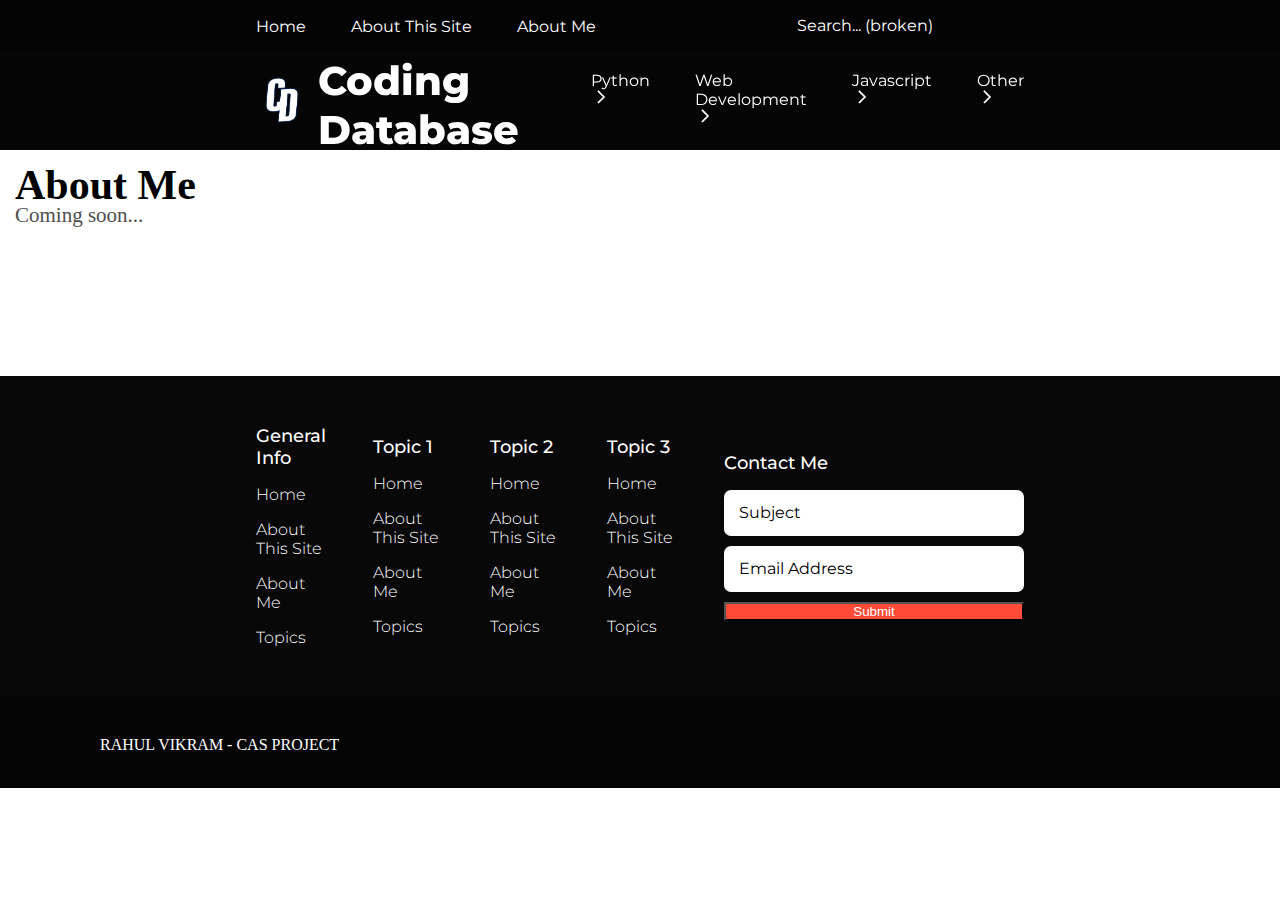
<file: about-me/index.html>
<!DOCTYPE html>
<html>
  <head>
    <meta charset="utf-8">
    <meta name="viewport" content="width=device-width">
    <title>Coding Database</title>
    <link href="https://fonts.googleapis.com/css2?family=Montserrat:wght@100;200;300;400;500;600;700;800;900&display=swap" rel="stylesheet">
    <link href="https://fonts.googleapis.com/css2?family=Roboto+Slab:wght@100;200;300;400;500;600;700;800;900&display=swap" rel="stylesheet">
    <link rel="stylesheet" href="https://cdn.jsdelivr.net/npm/bootstrap@5.1.3/dist/css/bootstrap.min.css" integrity="sha384-1BmE4kWBq78iYhFldvKuhfTAU6auU8tT94WrHftjDbrCEXSU1oBoqyl2QvZ6jIW3" crossorigin="anonymous">
    <link href="style.css" rel="stylesheet" type="text/css" />
    <link rel="icon" href="../img/white.png" />
    <link href="../global-func/js-styles.css" rel="stylesheet" />
    <link href="../global-func/article-style.css" rel="stylesheet" />
    <script src="../global-func/hide-navbar.js" async defer></script>
  </head>
  <body>
    <div class="header-bar" id="navbar1">
      <ul class="topnav">
        <li id="head1" class="navitem"><a href="../home/index.html">Home</a></li>
        <li id="head2" class="navitem"><a href="../about-site/index.html">About This Site</a></li>
        <li id="head3" class="navitem"><a href="../about-me/index.html">About Me</a></li>
      </ul>
      <input id="searchbar" type="text"  placeholder="Search... (broken)">
    </div>
    <div class="subheader-bar" id="navbar2">
      <div class="title">
        <img src="../img/white.png" alt="logo" srcset="">
        <h1>Coding Database</h1>
      </div>
      <ul class="topnav2">
          <li id="head1" class="navitem2"><a href="#">Python</a><a href="#"><img class="downarrow" src="../img/down.png"></a>
            <ul>
              <li><a href="#">Get Started</a></li><hr>
              <li><a href="#">Web Applications</a></li><hr>
              <li><a href="#">Data Science</a></li><hr>
              <li><a href="#">Machine Learning</a></li><hr>
              <li><a href="#">Important Libraries</a></li><hr>
              <li><a href="#">Courses + Certifications</a></li><hr>
              <li><a href="#">Project Ideas</a></li>
            </ul>
          </li>
          <li id="head2" class="navitem2"><a href="#">Web Development</a><a href="#"><img class="downarrow" src=" ../img/down.png"></a>
            <ul>
              <li><a href="#">Get Started</a></li><hr>
              <li><a href="#">HTML</a></li><hr>
              <li><a href="#">CSS</a></li><hr>
              <li><a href="#">CSS Libraries</a></li><hr>
              <li><a href="#">Project Ideas</a></li><hr>
            </ul>
          </li>
          <li id="head3" class="navitem2"><a href="#">Javascript</a><a href="#"><img class="downarrow" src=" ../img/down.png"></a>
            <ul>
              <li><a href="#">Get Started</a></li><hr>
              <li><a href="#">Node.js</a></li><hr>
              <li><a href="#">Useful Libraries</a></li><hr>
              <li><a href="#">Online Courses</a></li><hr>
              <li><a href="#">Project Ideas</a></li><hr>
            </ul>
          </li>
          <li id="head4" class="navitem2"><a href="#">Other</a><a href="#"><img class="downarrow" src=" ../img/down.png"></a>
            <ul>
              <li><a href="#">Networking & IT</a></li><hr>
              <li><a href="#">Cool Diagrams</a></li><hr>
            </ul>
          </li>
      </ul>
    </div>

    <div class="main-content">
      <h2>About Me</h2>
      <p>Coming soon...</p>
    </div>

    <div class="footer-bar">
      <div class="footercol" id="section1">
        <h4>General Info</h4>
        <a class="footeritem" href="#">Home</a>
        <a class="footeritem" href="#">About This Site</a>
        <a class="footeritem" href="#">About Me</a>
        <a class="footeritem" href="#">Topics</a>
      </div>
      <div class="footercol" id="section2">
        <h4>Topic 1</h4>
        <a class="footeritem" href="#">Home</a>
        <a class="footeritem" href="#">About This Site</a>
        <a class="footeritem" href="#">About Me</a>
        <a class="footeritem" href="#">Topics</a>
      </div>
      <div class="footercol" id="section3">
        <h4>Topic 2</h4>
        <a class="footeritem" href="#">Home</a>
        <a class="footeritem" href="#">About This Site</a>
        <a class="footeritem" href="#">About Me</a>
        <a class="footeritem" href="#">Topics</a>
      </div>
      <div class="footercol" id="section4">
        <h4>Topic 3</h4>
        <a class="footeritem" href="#">Home</a>
        <a class="footeritem" href="#">About This Site</a>
        <a class="footeritem" href="#">About Me</a>
        <a class="footeritem" href="#">Topics</a>
      </div>
      <div class="footercol" id="section5">
        <h4>Contact Me</h4>
        <form class="contactform" action="#">
          <input class="contactbar" type="text" placeholder="Subject">
          <input class="contactbar" type="text" placeholder="Email Address">
          <button id="contactsubmit" class="btn" type="submit" formaction="#">Submit</button>
        </form>
      </div>
    </div>
    <div class="subfooter-bar">
      <h5>RAHUL VIKRAM - CAS PROJECT</h5>
    </div>
  </body>
</html>
</file>
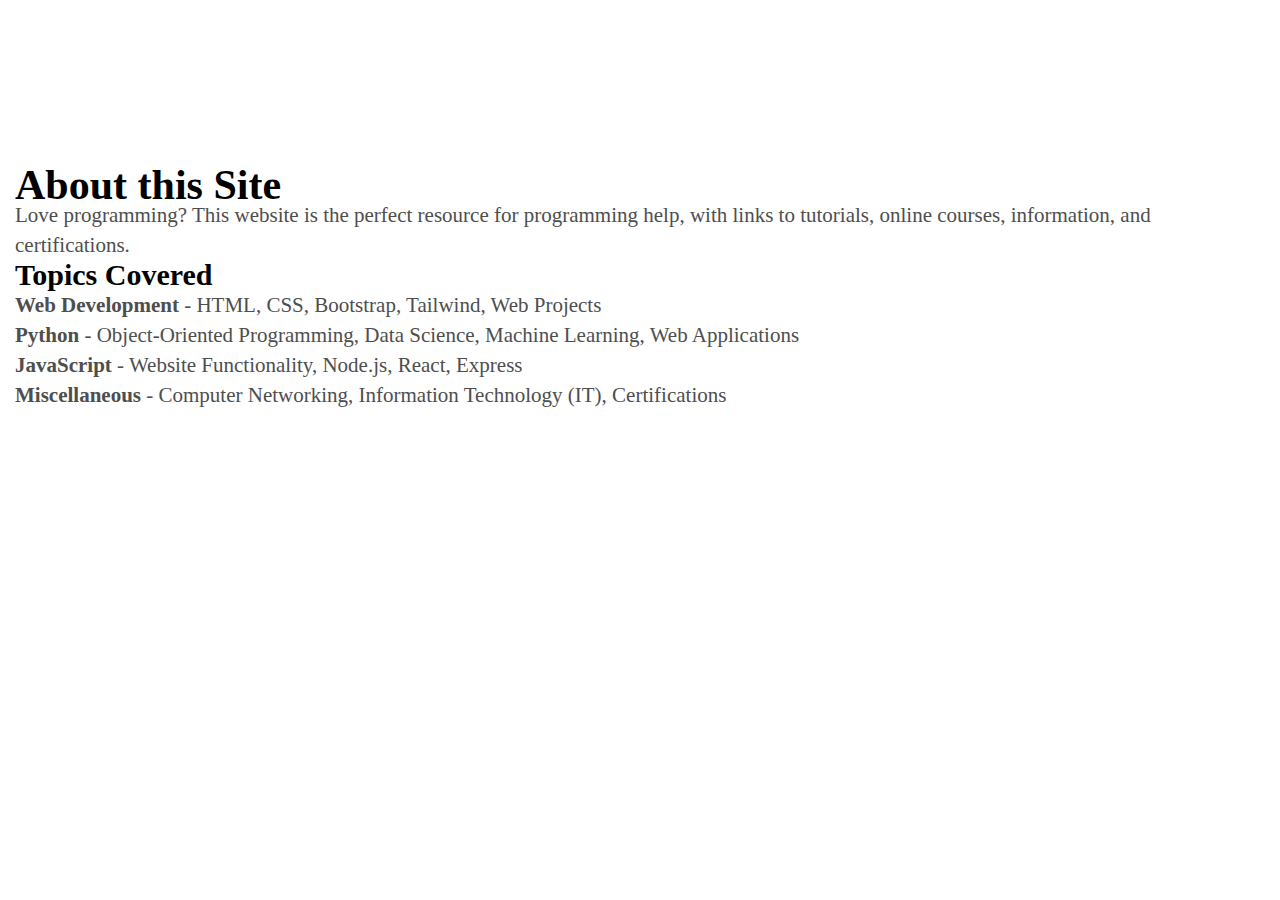
<file: about-site/index.html>
<!DOCTYPE html>
<html>
  <head>
    <meta charset="utf-8">
    <meta name="viewport" content="width=device-width">
    <title>Coding Database</title>
    <link href="https://fonts.googleapis.com/css2?family=Montserrat:wght@100;200;300;400;500;600;700;800;900&display=swap" rel="stylesheet">
    <link href="https://fonts.googleapis.com/css2?family=Roboto+Slab:wght@100;200;300;400;500;600;700;800;900&display=swap" rel="stylesheet">
    <link rel="stylesheet" href="https://cdn.jsdelivr.net/npm/bootstrap@5.1.3/dist/css/bootstrap.min.css" integrity="sha384-1BmE4kWBq78iYhFldvKuhfTAU6auU8tT94WrHftjDbrCEXSU1oBoqyl2QvZ6jIW3" crossorigin="anonymous">
    <link href="style.css" rel="stylesheet" type="text/css" />
    <link rel="icon" href="../img/white.png" />
    <link href="../global-func/js-styles.css" rel="stylesheet" />
    <link href="../global-func/article-style.css" rel="stylesheet" />
    <script src="../global-func/hide-navbar.js" async defer></script>
    <script
      src="https://code.jquery.com/jquery-3.3.1.js"
      integrity="sha256-2Kok7MbOyxpgUVvAk/HJ2jigOSYS2auK4Pfzbm7uH60="
      crossorigin="anonymous">
    </script>
    <script src="script.js"></script>
  </head>
  <body>
    <div id="header"></div>
    <div class="main-content">
      <h2>About this Site</h2>
      <p>Love programming? This website is the perfect resource for programming help, with links to tutorials, online courses, information, and certifications.</p>
      <h3>Topics Covered</h3>
      <div class="topics-covered">
        <p><strong>Web Development</strong> - HTML, CSS, Bootstrap, Tailwind, Web Projects</p>
        <p><strong>Python</strong> - Object-Oriented Programming, Data Science, Machine Learning, Web Applications</p>
        <p><strong>JavaScript</strong> - Website Functionality, Node.js, React, Express</p>
        <p><strong>Miscellaneous</strong> - Computer Networking, Information Technology (IT), Certifications</p>
      </div>
    </div>
    <div id="footer"></div>
  </body>
</html>
</file>
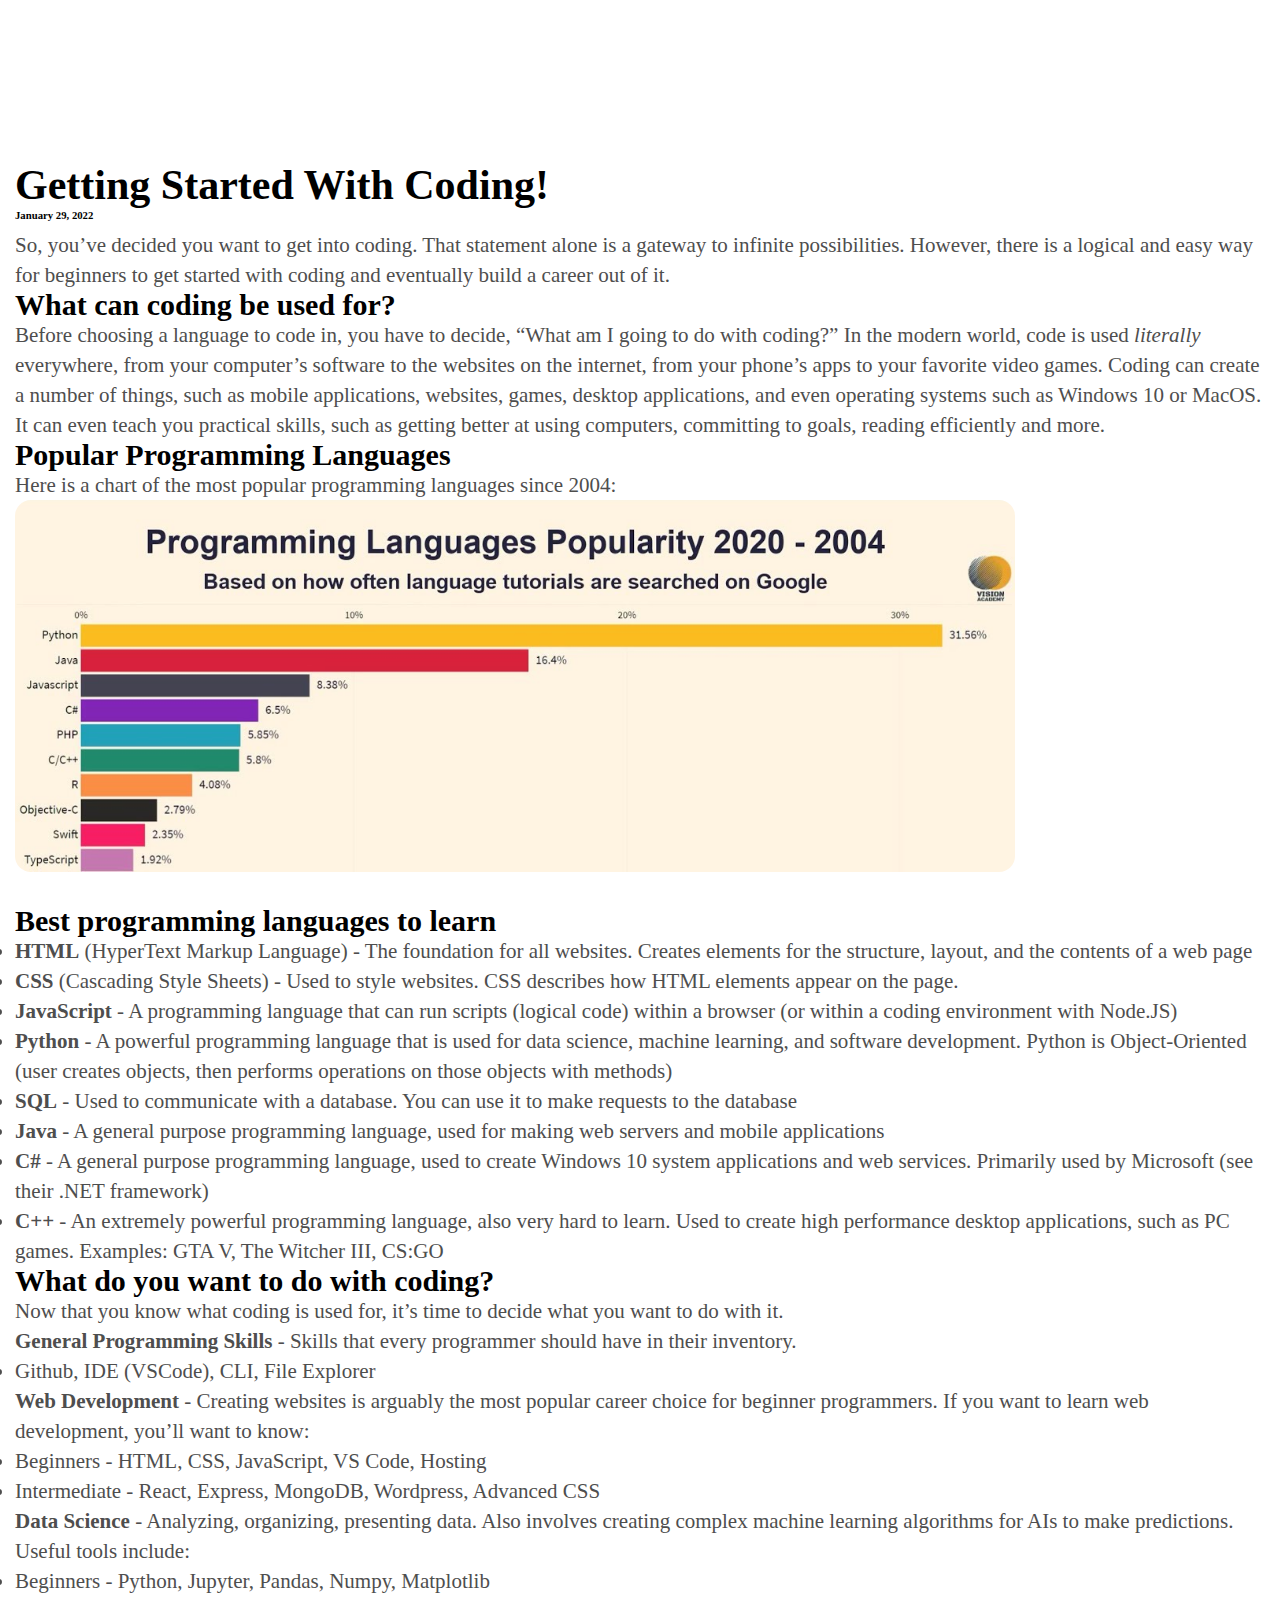
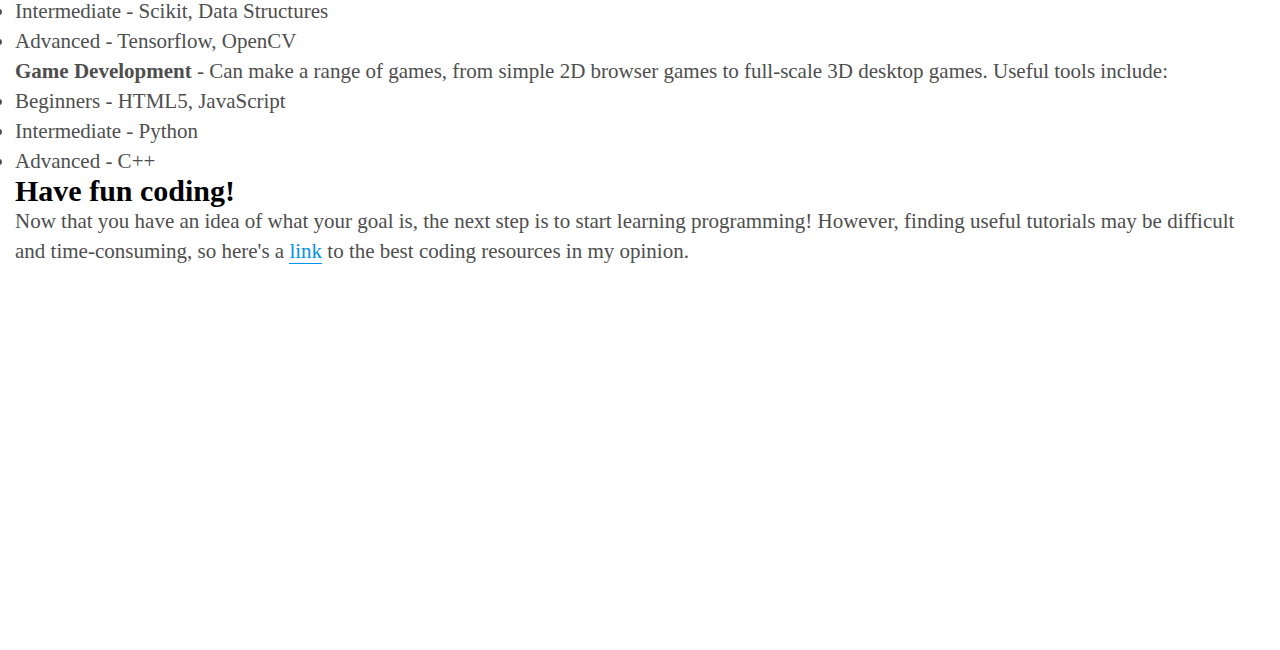
<file: get_started/index.html>
<!DOCTYPE html>
<html>
  <head>
    <meta charset="utf-8">
    <meta name="viewport" content="width=device-width">
    <title>Coding Database</title>
    <link href="https://fonts.googleapis.com/css2?family=Montserrat:wght@100;200;300;400;500;600;700;800;900&display=swap" rel="stylesheet">
    <link href="https://fonts.googleapis.com/css2?family=Roboto+Slab:wght@100;200;300;400;500;600;700;800;900&display=swap" rel="stylesheet">
    <link rel="stylesheet" href="https://cdn.jsdelivr.net/npm/bootstrap@5.1.3/dist/css/bootstrap.min.css" integrity="sha384-1BmE4kWBq78iYhFldvKuhfTAU6auU8tT94WrHftjDbrCEXSU1oBoqyl2QvZ6jIW3" crossorigin="anonymous">
    <link href="style.css" rel="stylesheet" type="text/css" />
    <link rel="icon" href="../img/white.png" />
    <link href="../global-func/js-styles.css" rel="stylesheet" />
    <link href="../global-func/article-style.css" rel="stylesheet" />
    <script src="../global-func/hide-navbar.js" async defer></script>
    <script src="script.js" async defer></script>
    <script
      src="https://code.jquery.com/jquery-3.3.1.js"
      integrity="sha256-2Kok7MbOyxpgUVvAk/HJ2jigOSYS2auK4Pfzbm7uH60="
      crossorigin="anonymous">
    </script>
  </head>
  <body>
    <div id="header"></div>

    <div class="main-content">
      <h2>Getting Started With Coding!</h2>
      <h6>January 29, 2022</h6>
      <p>So, you’ve decided you want to get into coding. That statement alone is a gateway to infinite possibilities.
        However, there is a logical and easy way for beginners to get started with coding and eventually build a career
        out of it.
      </p>
      <h3>What can coding be used for?</h3>
      <p>Before choosing a language to code in, you have to decide, “What am I going to do with coding?” In the modern world,
        code is used <em>literally</em> everywhere, from your computer’s software to the websites on the internet, from your phone’s
        apps to your favorite video games. Coding can create a number of things, such as mobile applications, websites, games,
        desktop applications, and even operating systems such as Windows 10 or MacOS.
        <br>
        It can even teach you practical skills, such as getting better at using computers, committing to goals, reading efficiently and more.
      </p>
      <h3>Popular Programming Languages</h3>
      <p>Here is a chart of the most popular programming languages since 2004:</p>
      <img src="img/coding-graph.png" alt="Programming Language Popularity" id="img-1">
      <h3>Best programming languages to learn</h3>
      <ul>
        <li><strong>HTML</strong> (HyperText Markup Language) - The foundation for all websites. Creates elements for the structure, layout, and the contents of a web page</li>
        <li><strong>CSS</strong> (Cascading Style Sheets) - Used to style websites. CSS describes how HTML elements appear on the page.</li>
        <li><strong>JavaScript</strong> - A programming language that can run scripts (logical code) within a browser (or within a coding environment with Node.JS)</li>
        <li><strong>Python</strong> - A powerful programming language that is used for data science, machine learning, and software development. Python is Object-Oriented (user creates objects, then performs operations on those objects with methods)</li>
        <li><strong>SQL</strong> - Used to communicate with a database. You can use it to make requests to the database</li>
        <li><strong>Java</strong> - A general purpose programming language, used for making web servers and mobile applications</li>
        <li><strong>C#</strong> - A general purpose programming language, used to create Windows 10 system applications and web services. Primarily used by Microsoft (see their .NET framework)</li>
        <li><strong>C++</strong> - An extremely powerful programming language, also very hard to learn. Used to create high performance desktop applications, such as PC games. Examples: GTA V, The Witcher III, CS:GO</li>
      </ul>
      <h3>What do you want to do with coding?</h3>
      <p>Now that you know what coding is used for, it’s time to decide what you want to do with it.</p>
      <p><strong>General Programming Skills</strong> - Skills that every programmer should have in their inventory.
        <ul>
          <li>Github, IDE (VSCode), CLI, File Explorer</li>
        </ul>
      </p>
      <p><strong>Web Development</strong> - Creating websites is arguably the most popular career choice for beginner programmers. If you want to learn web development, you’ll want to know:
        <ul>
          <li>Beginners - HTML, CSS, JavaScript, VS Code, Hosting</li>
          <li>Intermediate - React, Express, MongoDB, Wordpress, Advanced CSS</li>
        </ul>
      </p>
      <p><strong>Data Science</strong> - Analyzing, organizing, presenting data. Also involves creating complex machine learning algorithms for AIs to make predictions. Useful tools include:
        <ul>
          <li>Beginners - Python, Jupyter, Pandas, Numpy, Matplotlib</li>
          <li>Intermediate - Scikit, Data Structures</li>
          <li>Advanced - Tensorflow, OpenCV</li>
        </ul>
      </p>
      <p><strong>Game Development</strong> - Can make a range of games, from simple 2D browser games to full-scale 3D desktop games. Useful tools include:
        <ul>
          <li>Beginners - HTML5, JavaScript</li>
          <li>Intermediate - Python</li>
          <li>Advanced - C++</li>
        </ul>
      </p>
      <h3>Have fun coding!</h3>
      <p>Now that you have an idea of what your goal is, the next step is to start learning programming! However, finding useful tutorials may be difficult and time-consuming, so here's
        a <a class="link-to" href="https://docs.google.com/document/d/1cQZoSPNVxiwqIR9MOs7PjFooLf93CiFdBUqRVM7pesc/edit?usp=sharing" target="blank">link</a> to the best coding resources in my opinion.
      </p>
    </div>

    <div id="footer"></div>
  </body>
</html>
</file>
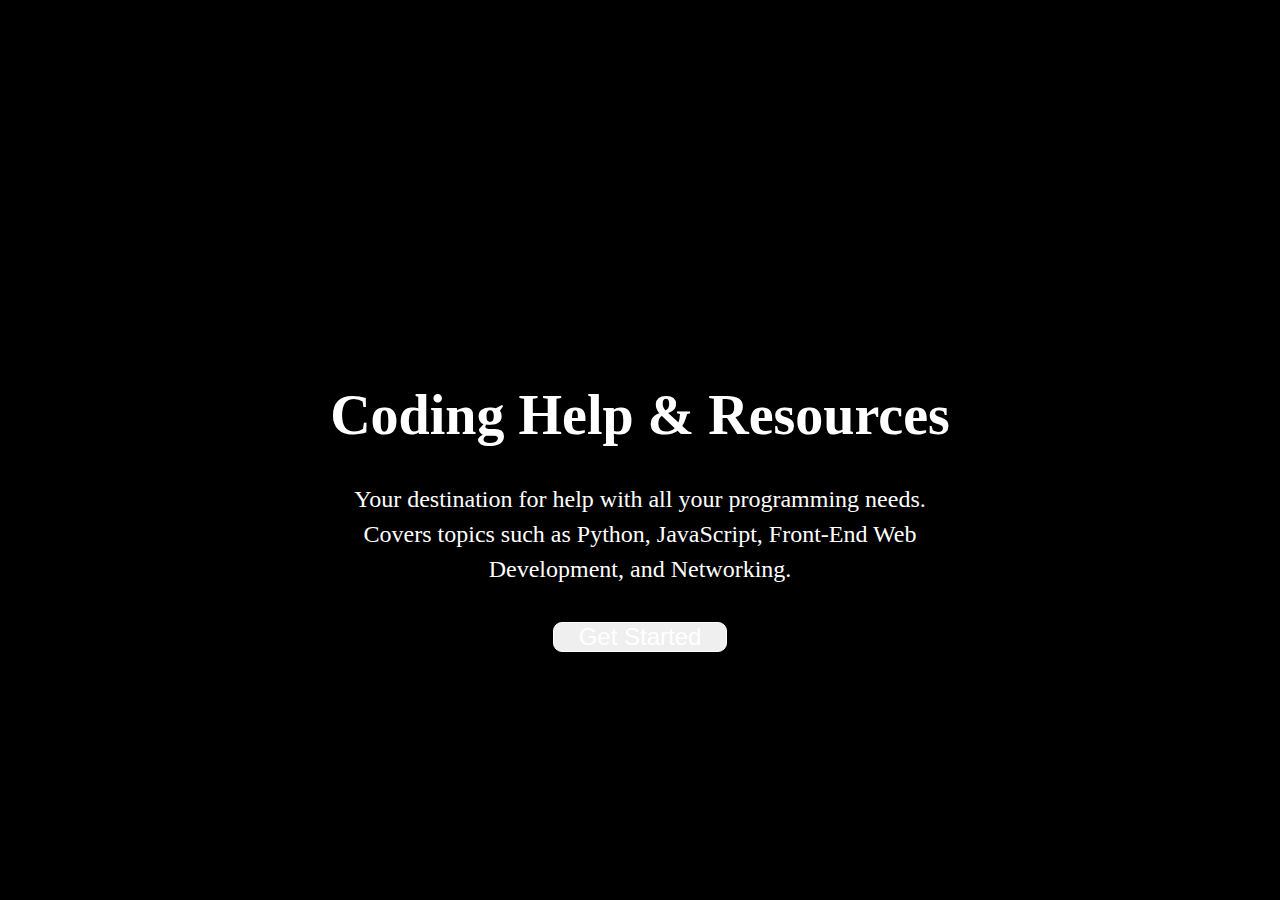
<file: home/index.html>
<!DOCTYPE html>
<html>
  <head>
    <meta charset="utf-8">
    <meta name="viewport" content="width=device-width">
    <title>Coding Database</title>
    <link href="https://fonts.googleapis.com/css2?family=Montserrat:wght@100;200;300;400;500;600;700;800;900&display=swap" rel="stylesheet">
    <link rel="stylesheet" href="https://cdn.jsdelivr.net/npm/bootstrap@5.1.3/dist/css/bootstrap.min.css" integrity="sha384-1BmE4kWBq78iYhFldvKuhfTAU6auU8tT94WrHftjDbrCEXSU1oBoqyl2QvZ6jIW3" crossorigin="anonymous">
    <link href="css/style.css" rel="stylesheet" type="text/css" />
    <!-- <link href="../global-func/article-style.css" rel="stylesheet" type="text/css" /> -->
    <link rel="icon" href="../img/white.png" />
    <script src="../global-func/hide-navbar.js" async defer></script>
    <script src="../global-func/hide-navbar.js" async defer></script>
    <script src="js/script.js" async defer></script>
    <script
      src="https://code.jquery.com/jquery-3.3.1.js"
      integrity="sha256-2Kok7MbOyxpgUVvAk/HJ2jigOSYS2auK4Pfzbm7uH60="
      crossorigin="anonymous">
    </script>
  </head>
  <body>
    <div id="header"></div>

    <div class="main-content">
      <div id="main-sect" class="sect-1">
        <h1>Coding Help & Resources</h1>
        <p>Your destination for help with all your programming needs. Covers topics such as Python, JavaScript, Front-End Web Development, and Networking.</p>
        <form action="../get_started/index.html">
          <input id="randompagebtn" class="btn" value="Get Started" type="submit">
        </form>
      </div>
    </div>

    <div id="footer"></div>
  </body>
</html>
</file>
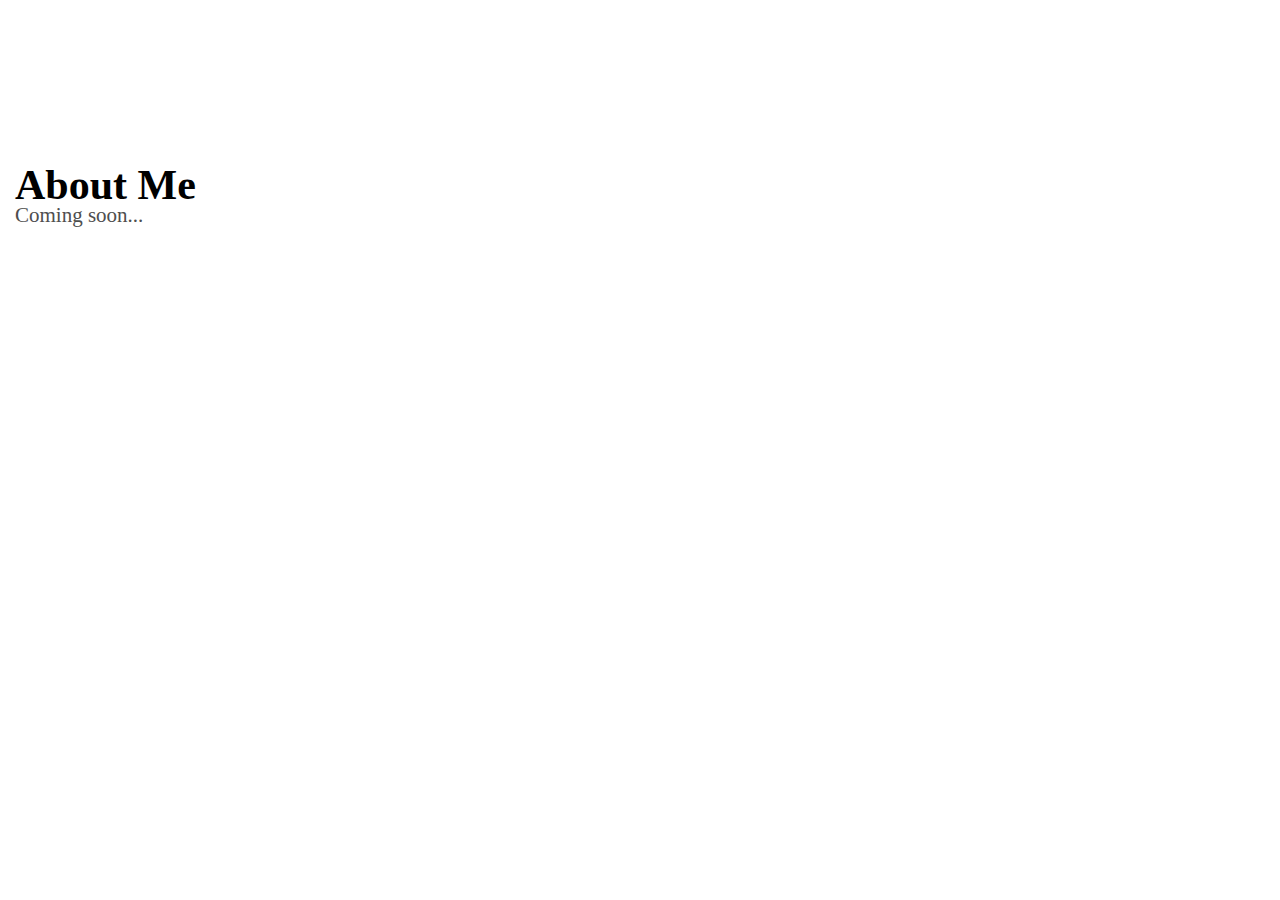
<file: topics/index.html>
<!DOCTYPE html>
<html>
  <head>
    <meta charset="utf-8">
    <meta name="viewport" content="width=device-width">
    <title>Coding Database</title>
    <link href="https://fonts.googleapis.com/css2?family=Montserrat:wght@100;200;300;400;500;600;700;800;900&display=swap" rel="stylesheet">
    <link href="https://fonts.googleapis.com/css2?family=Roboto+Slab:wght@100;200;300;400;500;600;700;800;900&display=swap" rel="stylesheet">
    <link rel="stylesheet" href="https://cdn.jsdelivr.net/npm/bootstrap@5.1.3/dist/css/bootstrap.min.css" integrity="sha384-1BmE4kWBq78iYhFldvKuhfTAU6auU8tT94WrHftjDbrCEXSU1oBoqyl2QvZ6jIW3" crossorigin="anonymous">
    <link href="style.css" rel="stylesheet" type="text/css" />
    <link rel="icon" href="../img/white.png" />
    <link href="../global-func/js-styles.css" rel="stylesheet" />
    <link href="../global-func/article-style.css" rel="stylesheet" />
    <script src="../global-func/hide-navbar.js" async defer></script>
    <script
      src="https://code.jquery.com/jquery-3.3.1.js"
      integrity="sha256-2Kok7MbOyxpgUVvAk/HJ2jigOSYS2auK4Pfzbm7uH60="
      crossorigin="anonymous">
    </script>
    <script src="script.js"></script>
  </head>
  <body>
    <div id="header"></div>
    <div class="main-content">
      <h2>About Me</h2>
      <p>Coming soon...</p>
    </div>
    <div id="footer"></div>
  </body>
</html>
</file>
<file: about-me/style.css>
* {
  box-sizing: border-box;
  margin: 0;
  padding: 0;
}

:root {
  --sub-color: rgb(9, 42, 65);
  --main-color: rgb(8, 37, 56);
}

body {
  margin: 0px;
  background-color: rgb(255, 255, 255);
  min-height: 100%;
}

.navitem2:hover img{
  transform: rotate(0deg);
}

#img-1 {
  max-width: 1000px;
  border-radius: 16px;
  margin-bottom: 24px;
}

.main-content {
  height: 216px;
}
</file>
<file: global-func/js-styles.css>
* {
    box-sizing: border-box;
    margin: 0;
    padding: 0;
}

:root {
    --sub-color: rgb(9, 42, 65);
    --main-color: rgb(8, 37, 56);
}

.js-op {
    color:rgb(167, 106, 207);
}

.js-var {
    color:rgb(252, 183, 56);
}

.js-str {
    color:rgb(77, 223, 108);
}

.js-func {
    color: rgb(54, 233, 194)
}

.js-num {
    color:rgb(252, 134, 56);
}
</file>
<file: global-func/article-style.css>
* {
  margin: 0;
  padding: 0;
}

body {
  min-height: 100%;
}
h1::selection {
  background: #ff4b37;
  color: white;
}
h2::selection {
  background: #ff4b37;
  color: white;
}
h3::selection {
  background: #ff4b37;
  color: white;
}
h4::selection {
  background: #ff4b37;
  color: white;
}
h5::selection {
  background: #ff4b37;
  color: white;
}
h6::selection {
  background: #ff4b37;
  color: white;
}
p::selection {
  background: #ff4b37;
  color: white;
}
li::selection {
  background: #ff4b37;
  color: white;
}
ul::selection {
  background: #ff4b37;
  color: white;
}
a::selection {
  background: #ff4b37;
  color: white;
}
img::selection {
  background: #ff4b37;
  color: white;
}
input::selection {
  background: #ff4b37;
  color: white;
}
strong::selection {
  background: #ff4b37;
  color: white;
}
em::selection {
  background: #ff4b37;
  color: white;
}
.header-bar {
  background-color: rgb(3,3,3);
  display: flex;
  position: fixed;
  right: 0px;
  left: 0px;
  gap: 45px;
  align-items: center;
  justify-content: space-between;
  padding: -1% -1% 1% -1%;
  padding: 30px 20%;
  height: 12px !important;
  color: white;
  padding-top:25px !important;
  padding-bottom:25px !important;
  font-family: 'Montserrat', sans-serif;
  transition: background-color 200ms linear;
}

#title {
  margin: 0;
}

hr {
  margin: 6px 0px;
  background-color: rgb(255, 255, 255);
}

ul.topnav {
  display: flex;
  gap: 45px;
  list-style-type: none;
  margin: 0;
  padding-top: 4px;
}

.topnav li::after {
  display:block;
  content: '';
  border-bottom: solid 2px #ffffff;
  transform: scaleX(0);
  transition: transform 200ms ease-in-out;
}

.topnav li:hover::after {
  transform: scaleX(1);
}

.topnav2 {
  display: flex;
  gap: 45px;
  list-style-type: none;
  margin: 0;
  padding-top: 4px;
}

.topnav2 li {
  position: relative;
  padding-top: 10px;
  padding-bottom: 10px;
}

.navitem2::after {
  display:block;
  content: '';
  border-bottom: solid 2px #ffffff !important;
  transform: scaleX(0);
  transition: transform 200ms ease-in-out;
}

.navitem2:hover::after {
  transform: scaleX(1);
}

.navitem2::after {
  display:block;
  content: '';
  border-bottom: solid 3px #ffffff;
  transform: scaleX(0);
  transition: transform 200ms ease-in-out;
}

.topnav2 li ul {
  display: none;
  padding: 13px 15px;
  position: absolute;
  border-top: 3px solid #1b1b1b;
  border-bottom: 3px solid #1b1b1b;
  border-radius: 8px;
  font-size: 14px;
  margin-top: 10px;
  animation: fadein 0.2s !important;
  transition: all 0.2s ease;
  width: 200px;
  background-color: #0a0a0a;
}

.topnav2 li:hover ul {
  display: block;
}

.topnav2 li:focus ul {
  display: block;
}

.topnav2 li ul li {
  padding-top: 2px;
  padding-bottom: 2px;
  width: 180px;
}

.topnav2 li ul li a{
  padding-top: 10px;
  padding-bottom: 10px;
  color: rgb(212, 212, 212);
  padding-right: 100;
  transition: all 0.06s ease;
}

.topnav2 li ul li a:hover{
  color: white;
}

.topnav2 ul {
  list-style: none;
}

.navitem a{
    text-decoration: none;
    color: white;
}

.navitem2 a{
    text-decoration: none;
    color: white;
}

input:focus::placeholder {
  color: transparent;
}

input:focus {
  outline: none;
}

input::placeholder {
  color: white;
}

#searchbar {
  background-color: rgb(3,3,3);
  border: none;
  border-radius: 7px;
  color: white;
  height: 30px;
  font-family: 'Montserrat', sans-serif;
  font-size: 16px;
  padding-left: 7px;
  padding-right: 7px;
  transition: 0.05s ease-in;
}

.subheader-bar {
  background-color: rgb(5,5,5);
  display: flex;
  position: fixed;
  right: 0px;
  left: 0px;
  top: 50px;
  gap: 45px;
  align-items: center;
  justify-content: space-between;
  padding: -1% -1% 1% -1%;
  padding: 30px 20%;
  height: 36px !important;
  color: white;
  padding-top:50px !important;
  padding-bottom:50px !important;
  font-family: 'Montserrat', sans-serif;
  transition: top 0.39s; /* Transition effect when sliding down (and up) */
}

.subheader-bar h1{
  font-family: 'Montserrat', sans-serif;
  font-size: 40px;
  font-weight: 800;
  padding-top: 9px;
  color: white;
}

.subheader-bar h1::selection {
  background: #ff4b37;  
}

#title {
  margin: 0;
}

#title {
  margin: 0;
}

.footer-bar {
  background-color: rgb(8, 8, 8);
  display: flex;
  right: 0;
  left: 0;
  bottom: 101px;
  margin-top: 10em;
  gap: 45px;
  align-items: center;
  overflow: hidden;
  justify-content: space-between;
  padding: 30px 20%;
  height: 12px !important;
  color: white;
  padding-top:160px !important;
  padding-bottom:160px !important;
  font-family: 'Montserrat', sans-serif;
}
.footercol{
  display: flex;
  flex-direction: column;
  gap: 16px;
}
.footercol h4{
  font-weight: 500;
  font-size: 18px;
}
#section5 h4{
  margin-bottom: 0px;
}
.footeritem {
  text-decoration: none;
  color: white;
  font-weight: 300;
  font-size: 16px;
}
.footeritem:hover {
  color: white;
}
.contactbar {
  background-color: rgb(255, 255, 255);
  border: none;
  border-radius: 7px;
  color: rgb(0, 0, 0);
  height: 30px;
  font-family: 'Montserrat', sans-serif;
  font-size: 16px;
  padding-top: 23px;
  padding-bottom: 23px;
  width: 300px;
  padding-left: 15px;
  padding-right: 15px;
  margin-bottom: 10px;
  margin-top: 0;
}
.contactbar::placeholder {
  color: black;
}
.contactbar:focus::placeholder {
  color: transparent;
}
.contactform{
  display: flex;
  flex-direction: column;
}
#contactsubmit{
  background-color: #ff4b37 !important;
  color: white !important;
}
#contactsubmit:hover{
  background-color: #db3d2b !important;
}

.subfooter-bar {
  background-color: rgb(5, 5, 5);
  padding-top: 40px;
  padding-bottom: 34px;
  right: 0;
  left: 0;
  bottom: 0;
}
.subfooter-bar h5 {
  color: white;
  font-weight: 400;
  font-size: 16px;
  padding-left: 100px;
}

.downarrow {
  height: 18px;
  padding-left: 4px;
  transform: rotate(-90deg);
  transition: all 0.21s ease;
}

.main-content{
  padding-top: 170px;
  margin: auto;
  width: 1250px;
  line-height: 30px;
}

.main-content h2{
  font-weight: 700;
  font-size: 42px;
}

.main-content h3{
  font-weight: 700;
  font-size: 30px;
}

.main-content h4{
  font-weight: 600;
}

.main-content img{
  width: 100%;
}

#date {
  font-family: 'Roboto Slab', serif;
  font-weight: 300;
  font-size: 18px;
  color: rgb(139, 139, 139);
}

.main-content p{
  font-weight: 400;
  font-size: 21px;
  color: rgb(78, 78, 78);
}

.main-content ul{
  font-weight: 400;
  font-size: 21px;
  color: rgb(78, 78, 78);
}

.link-to {
  color: rgb(0, 147, 233);
  text-decoration: none;
  border-bottom: 1px solid rgb(0, 147, 233);
  transition: 0.11s ease-in-out;
}
.main-content a:hover{
  background-color: rgb(222, 236, 243);
}

.codepen {
  background-color: rgb(26, 26, 26);
  color: white;
  border-radius: 16px;
}

#codepen-1 pre{
  font-size: 18px;
  padding: 16px;
}

.title {
  display: flex;
  gap: 10px;
}
.title img{
  height: 52px;
  align-self: center;
}

.resources {
  display: flex;
  gap: 1.2em;
  align-items: center;
  align-self: center;
  margin-bottom: 1em;
}

.thumbnail {
  border-radius: 10px;
}

.video-desc {
  font-weight: 400 !important;
  font-size: 1em !important;
  line-height: 1.2em;
}

.video-link:hover {
  background-color: transparent !important;
}

.video-contents {
  display: flex;
  flex-direction: column;
}
.video-contents h6, span{
  padding-bottom: 3px;
  margin: 0;
}
.video-contents h5{
  padding-bottom: 0px;
  margin: 0;
}

.resource-type {
  padding: 0;
  margin: 0;
  margin-left: 0.5em;
  font-size: 0.65em;
  font-weight: 400;
  line-height: 1.7em;
  padding: 0 5px 0 5px;
  border-radius: 0.4em;
}
#youtube {
  background-color:rgb(218, 241, 255);
}
#online-course {
  background-color:rgb(255, 218, 255);
}
#cert {
  background-color:rgb(255, 218, 218);
}
</file>
<file: about-site/style.css>
* {
  box-sizing: border-box;
  margin: 0;
  padding: 0;
}

:root {
  --sub-color: rgb(9, 42, 65);
  --main-color: rgb(8, 37, 56);
}

body {
  margin: 0px;
  background-color: rgb(255, 255, 255);
  min-height: 100%;
}

.navitem2:hover img{
  transform: rotate(0deg);
}

#img-1 {
  max-width: 1000px;
  border-radius: 16px;
  margin-bottom: 24px;
}

.main-content {
  height: 216px;
}
</file>
<file: get_started/style.css>
* {
  box-sizing: border-box;
  margin: 0;
  padding: 0;
}

:root {
  --sub-color: rgb(9, 42, 65);
  --main-color: rgb(8, 37, 56);
}

body {
  margin: 0px;
  background-color: rgb(255, 255, 255);
  min-height: 100%;
}

.header-bar {
  background-color: var(--sub-color);
  display: flex;
  position: fixed;
  right: 0px;
  left: 0px;
  gap: 45px;
  align-items: center;
  justify-content: space-between;
  padding: -1% -1% 1% -1%;
  padding: 30px 20%;
  height: 12px !important;
  color: white;
  padding-top:25px !important;
  padding-bottom:25px !important;
  font-family: 'Montserrat', sans-serif;
}

#title {
  margin: 0;
}

hr {
  margin: 6px 0px;
  background-color: rgb(255, 255, 255);
}

ul.topnav {
  display: flex;
  gap: 45px;
  list-style-type: none;
  margin: 0;
  padding-top: 4px;
}

.topnav li::after {
  display:block;
  content: '';
  border-bottom: solid 2px #ffffff;
  transform: scaleX(0);
  transition: transform 200ms ease-in-out;
}

.topnav li:hover::after {
  transform: scaleX(1);
}

.topnav2 {
  display: flex;
  gap: 45px;
  list-style-type: none;
  margin: 0;
  padding-top: 4px;
}

.topnav2 li {
  position: relative;
  padding-top: 10px;
  padding-bottom: 10px;
}

.navitem2::after {
  display:block;
  content: '';
  border-bottom: solid 2px #ffffff !important;
  transform: scaleX(0);
  transition: transform 200ms ease-in-out;
}

.navitem2:hover::after {
  transform: scaleX(1);
}

.navitem2::after {
  display:block;
  content: '';
  border-bottom: solid 3px #ffffff;
  transform: scaleX(0);
  transition: transform 200ms ease-in-out;
}

.topnav2 li ul {
  display: none;
  padding: 13px 15px;
  position: absolute;
  border-top: 3px solid #092e47;
  border-bottom: 3px solid #092e47;
  border-radius: 8px;
  font-size: 14px;
  margin-top: 10px;
  animation: fadein 0.2s !important;
  transition: all 0.2s ease;
  width: 200px;
  background-color: #051f30;
}

.topnav2 li:hover ul {
  display: block;
}

.topnav2 li:focus ul {
  display: block;   
}

.topnav2 li ul li {
  padding-top: 2px;
  padding-bottom: 2px;
  width: 180px;
}

.topnav2 li ul li a{
  padding-top: 10px;
  padding-bottom: 10px;
  color: rgb(212, 212, 212);
  padding-right: 100;
  transition: all 0.06s ease;
}

.topnav2 li ul li a:hover{
  color: white;
}

.topnav2 ul {
  list-style: none;
}

.navitem a{
    text-decoration: none;
    color: white;
}

.navitem2 a{
    text-decoration: none;
    color: white;
}

input:focus::placeholder {
  color: transparent;
}

input:focus {
  outline: none;
}

input::placeholder {
  color: white;
}

#searchbar {
  background-color: rgb(14, 56, 83);
  border: none;
  border-radius: 7px;
  color: white;
  height: 30px;
  font-family: 'Montserrat', sans-serif;
  font-size: 16px;
  padding-left: 7px;
  padding-right: 7px;
}

.subheader-bar {
  background-color: var(--main-color);
  display: flex;
  position: fixed;
  right: 0px;
  left: 0px;
  top: 50px;
  gap: 45px;
  align-items: center;
  justify-content: space-between;
  padding: -1% -1% 1% -1%;
  padding: 30px 20%;
  height: 36px !important;
  color: white;
  padding-top:50px !important;
  padding-bottom:50px !important;
  font-family: 'Montserrat', sans-serif;
  transition: top 0.39s; /* Transition effect when sliding down (and up) */
}
.subheader-bar h1{
  font-family: 'Montserrat', sans-serif;
  font-size: 40px;
  font-weight: 800;
  padding-top: 9px;
  color: white;
}

#title {
  margin: 0;
}

#title {
  margin: 0;
}

.footer-bar {
  background-color: var(--main-color);
  display: flex;
  right: 0;
  left: 0;
  bottom: 101px;
  margin-top: 370px;
  gap: 45px;
  align-items: center;
  justify-content: space-between;
  padding: 30px 20%;
  height: 12px !important;
  color: white;
  padding-top:160px !important;
  padding-bottom:160px !important;
  font-family: 'Montserrat', sans-serif;
}
.footercol{
  display: flex;
  flex-direction: column;
  gap: 16px;
}
.footercol h4{
  font-weight: 500;
  font-size: 18px;
}
#section5 h4{
  margin-bottom: 0px;
}
.footeritem {
  text-decoration: none;
  color: white;
  font-weight: 300;
  font-size: 16px;
}
.footeritem:hover {
  color: white;
}
.contactbar {
  background-color: rgb(255, 255, 255);
  border: none;
  border-radius: 7px;
  color: rgb(0, 0, 0);
  height: 30px;
  font-family: 'Montserrat', sans-serif;
  font-size: 16px;
  padding-top: 23px;
  padding-bottom: 23px;
  width: 300px;
  padding-left: 15px;
  padding-right: 15px;
  margin-bottom: 10px;
  margin-top: 0;
}
.contactbar::placeholder {
  color: black;
}
.contactbar:focus::placeholder {
  color: transparent;
}
.contactform{
  display: flex;
  flex-direction: column;
}
#contactsubmit{
  background-color: #ff4b37 !important;
  color: white !important;
}
#contactsubmit:hover{
  background-color: #db3d2b !important;
}

.subfooter-bar {
  background-color: var(--sub-color);
  padding-top: 40px;
  padding-bottom: 34px;
  right: 0;
  left: 0;
  bottom: 0;
}
.subfooter-bar h5 {
  color: white;
  font-weight: 400;
  font-size: 16px;
  padding-left: 100px;
}

.downarrow {
  height: 18px;
  padding-left: 4px;
  transform: rotate(-90deg);
  transition: all 0.21s ease;
}

.navitem2:hover img{
  transform: rotate(0deg);
}

#img-1 {
  max-width: 1000px;
  border-radius: 16px;
  margin-bottom: 24px;
}

.main-content {
  height: 2250px;
}
</file>
<file: home/css/style.css>
* {
  box-sizing: border-box;
  margin: 0;
  padding: 0;
}

body {
  margin: 0px;
  background-color: rgb(0, 0, 0);
  min-height: 100%;
}
body

.header-bar {
  background-color: transparent;
  display: flex;
  position: fixed;
  right: 0px;
  left: 0px;
  gap: 45px;
  align-items: center;
  justify-content: space-between;
  padding: -1% -1% 1% -1%;
  padding: 30px 20%;
  height: 12px !important;
  color: white;
  padding-top:25px !important;
  padding-bottom:25px !important;
  font-family: 'Montserrat', sans-serif;
  transition: background-color 200ms linear;
}

.header-bar.scrolled {
  background-color: rgb(6, 6, 6);
  transition: background-color 200ms linear;
}

#title {
  margin: 0;
}

hr {
  margin: 6px 0px;
  background-color: rgb(255, 255, 255);
}

ul.topnav {
  display: flex;
  gap: 45px;
  list-style-type: none;
  margin: 0;
  padding-top: 4px;
}

.topnav li::after {
  display:block;
  content: '';
  border-bottom: solid 2px #ffffff;
  transform: scaleX(0);
  transition: transform 200ms ease-in-out;
}

.topnav li:hover::after {
  transform: scaleX(1);
}

.topnav2 {
  display: flex;
  gap: 45px;
  list-style-type: none;
  margin: 0;
  padding-top: 4px;
}

.topnav2 li {
  position: relative;
  padding-top: 10px;
  padding-bottom: 10px;
}

#hamburger ion-icon {
  display: none;
}
#hamburger button {
  border: none;
  background-color: transparent;
}

#x-button {
  display: none;
}

.navitem2::after {
  display:block;
  content: '';
  border-bottom: solid 2px #ffffff !important;
  transform: scaleX(0);
  transition: transform 200ms ease-in-out;
}

.navitem2:hover::after {
  transform: scaleX(1);
}

.navitem2::after {
  display:block;
  content: '';
  border-bottom: solid 3px #ffffff;
  transform: scaleX(0);
  transition: transform 200ms ease-in-out;
}

.topnav2 li ul {
  display: none;
  padding: 13px 15px;
  position: absolute;
  border-top: 3px solid rgb(3,3,3);
  border-bottom: 3px solid rgb(3,3,3);
  border-radius: 8px;
  font-size: 14px;
  margin-top: 10px;
  animation: fadein 0.2s !important;
  transition: all 0.9s ease;
  width: 200px;
  background-color: rgb(5,5,5);
}

.topnav2 li:hover ul {
  display: block;
}

.topnav2 li:focus ul {
  display: block;
}

.topnav2 li ul li {
  padding-top: 2px;
  padding-bottom: 2px;
  width: 180px;
}

.topnav2 li ul li a{
  padding-top: 10px;
  padding-bottom: 10px;
  color: rgb(212, 212, 212);
  padding-right: 100;
  transition: all 0.06s ease;
}

.topnav2 li ul li a:hover{
  color: white;
}

.topnav2 ul {
  list-style: none;
}

.navitem a{
    text-decoration: none;
    color: white;
}

.navitem2 a{
    text-decoration: none;
    color: white;
}

input:focus::placeholder {
  color: transparent;
}

input:focus {
  outline: none;
}

input::placeholder {
  color: white;
}

#searchbar {
  background-color: transparent;
  border: none;
  border-radius: 7px;
  color: white;
  height: 30px;
  font-family: 'Montserrat', sans-serif;
  font-size: 16px;
  padding-left: 7px;
  padding-right: 7px;
  transition: 0.05s ease-in;
}
#searchbar:focus {
  background-color: rgba(0,0,0,0.457);
}

.subheader-bar {
  background-color: transparent;
  display: flex;
  position: fixed;
  right: 0px;
  left: 0px;
  top: 50px;
  gap: 45px;
  align-items: center;
  justify-content: space-between;
  padding: -1% -1% 1% -1%;
  padding: 30px 20%;
  height: 36px !important;
  color: white;
  padding-top:50px !important;
  padding-bottom:50px !important;
  font-family: 'Montserrat', sans-serif;
  transition: top 0.39s; /* Transition effect when sliding down (and up) */
}

.subheader-bar h1{
  font-family: 'Montserrat', sans-serif;
  font-size: 40px;
  font-weight: 800;
  padding-top: 9px;
  color: white;
}

.subheader-bar h1::selection {
  background: #ff4b37; /* WebKit/Blink Browsers */
}
#title {
  margin: 0;
}

#title {
  margin: 0;
}

.footer-bar {
  background-color: rgb(8, 8, 8);
  display: flex;
  right: 0;
  left: 0;
  bottom: 101px;
  gap: 45px;
  align-items: center;
  justify-content: space-between;
  padding: 30px 20%;
  height: 12px !important;
  color: white;
  padding-top:160px !important;
  padding-bottom:160px !important;
  font-family: 'Montserrat', sans-serif;
}
.footercol{
  display: flex;
  flex-direction: column;
  gap: 16px;
}
.footercol h4{
  font-weight: 500;
  font-size: 18px;
}
#section5 h4{
  margin-bottom: 0px;
}
.footeritem {
  text-decoration: none;
  color: white;
  font-weight: 300;
  font-size: 16px;
}
.footeritem:hover {
  color: white;
}
.contactbar {
  background-color: rgb(255, 255, 255);
  border: none;
  border-radius: 7px;
  color: rgb(0, 0, 0);
  height: 30px;
  font-family: 'Montserrat', sans-serif;
  font-size: 16px;
  padding-top: 23px;
  padding-bottom: 23px;
  width: 300px;
  padding-left: 15px;
  padding-right: 15px;
  margin-bottom: 10px;
  margin-top: 0;
}
.contactbar::placeholder {
  color: black;
}
.contactbar:focus::placeholder {
  color: transparent;
}
.contactform{
  display: flex;
  flex-direction: column;
}
#contactsubmit{
  background-color: #ff4b37 !important;
  color: white !important;
}
#contactsubmit:hover{
  background-color: #db3d2b !important;
}

.subfooter-bar {
  background-color: rgb(5, 5, 5);
  padding-top: 40px;
  padding-bottom: 34px;
  right: 0;
  left: 0;
  bottom: 0;
}
.subfooter-bar h5 {
  color: white;
  font-weight: 400;
  font-size: 16px;
  padding-left: 100px;
}

.sect-1 {
  height: 900px;
  display: flex;
  padding-top: 135px;
  flex-direction: column;
  align-items: center;
  justify-content: center;
  gap: 35px;
  background-position: center;
  background-repeat: no-repeat;
  background-size: cover;
}

.sect-1 h1 {
  font-size: 56px;
  font-weight: 700;
  color: white;
}
.sect-1 p {
  font-size: 24px;
  font-weight: 400;
  color: white;
  width:45%;
  text-align: center;
  line-height:35px;
}

#randompagebtn{
  border: 1px solid rgb(255, 255, 255);
  font-size: 24px;
  color: white;
  font-weight: 400;
  padding-left: 25px;
  padding-right: 25px;
  border-radius: 9px;
  transition: all 0.27s ease;
}
#randompagebtn:hover{
  background-color: white;
  color: black;
  transform: scale(1.06);
}

.downarrow {
  height: 18px;
  padding-left: 4px;
  transform: rotate(-90deg);
  transition: all 0.21s ease;
}

.navitem2:hover img{
  transform: rotate(0deg);
}

.title {
  display: flex;
  gap: 10px;
}
.title img{
  height: 52px;
  align-self: center;
}
</file>
<file: topics/style.css>
* {
  box-sizing: border-box;
  margin: 0;
  padding: 0;
}

:root {
  --sub-color: rgb(9, 42, 65);
  --main-color: rgb(8, 37, 56);
}

body {
  margin: 0px;
  background-color: rgb(255, 255, 255);
  min-height: 100%;
}

.navitem2:hover img{
  transform: rotate(0deg);
}

#img-1 {
  max-width: 1000px;
  border-radius: 16px;
  margin-bottom: 24px;
}

.main-content {
  height: 216px;
}
</file>
